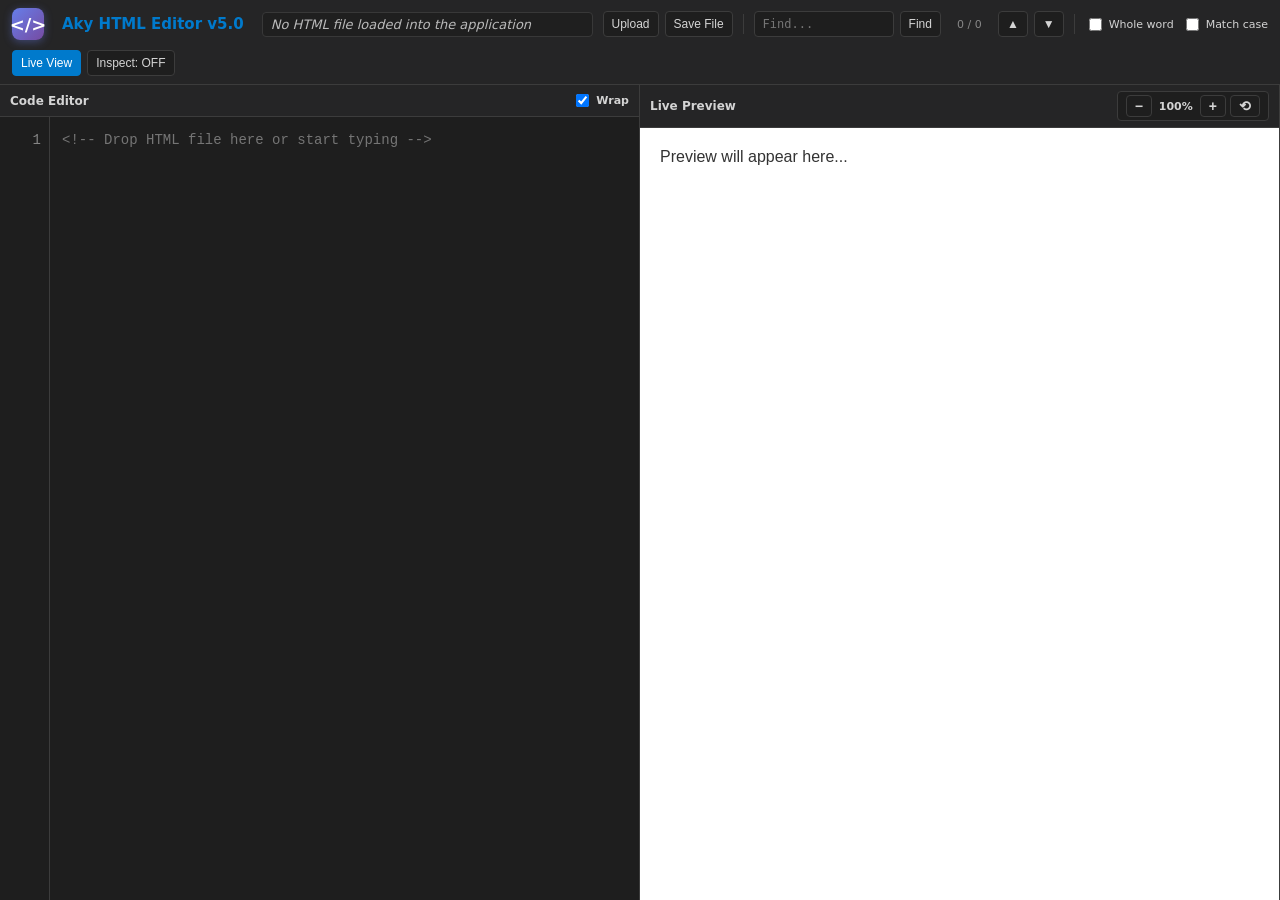
<file: Aky_HTML_Editor_v5.html>
<!DOCTYPE html>
<html lang="en">
<head>
  <meta charset="UTF-8">
  <meta name="viewport" content="width=device-width, initial-scale=1.0">
  <title>Aky HTML Editor v5.0</title>
  <link rel="icon" type="image/jpeg" href="https://i.ibb.co/C5HVJ2nV/Akhyar-Cuckold.jpg">
  <style>
    :root {
      --bg: #1e1e1e;
      --panel: #252526;
      --border: #3c3c3c;
      --text: #d4d4d4;
      --accent: #007acc;
      --accent-hover: #005a9e;
      --highlight: #264f78;
      --match-bg: #f1c40f;
      --match-color: #000;
      --line-num-bg: #1e1e1e;
      --line-num-text: #858585;
      --tag-highlight: rgba(0, 122, 204, 0.3);
    }
    * { box-sizing: border-box; }
    body {
      margin: 0; height: 100vh; display: flex; flex-direction: column;
      background: var(--bg); color: var(--text); font-family: system-ui, -apple-system, sans-serif;
      overflow: hidden;
    }
    header {
      background: var(--panel); padding: 8px 12px; border-bottom: 1px solid var(--border);
      display: flex; align-items: center; gap: 10px; flex-wrap: wrap;
    }
    .app-logo {
      width: 32px; height: 32px;
      background: linear-gradient(135deg, #667eea 0%, #764ba2 100%);
      border-radius: 8px;
      display: flex; align-items: center; justify-content: center;
      font-weight: bold; font-size: 18px; color: white;
      margin-right: 8px;
      box-shadow: 0 2px 8px rgba(102, 126, 234, 0.4);
    }
    .app-title { font-weight: 700; color: var(--accent); margin-right: 8px; font-size: 15px; white-space: nowrap; }
    .file-name {
      flex: 1; min-width: 180px; font-style: italic; opacity: 0.85; font-size: 13px;
      background: var(--bg); padding: 4px 8px; border-radius: 4px; border: 1px solid var(--border);
      white-space: nowrap; overflow: hidden; text-overflow: ellipsis;
    }
    .toolbar { display: flex; align-items: center; gap: 6px; }
    .divider { width: 1px; height: 20px; background: var(--border); margin: 0 4px; }
    button, input {
      background: var(--bg); color: var(--text); border: 1px solid var(--border);
      padding: 5px 8px; cursor: pointer; border-radius: 4px; font-size: 12px; outline: none;
      transition: all 0.2s;
    }
    button:hover { background: var(--border); }
    button:active, button.active { background: var(--accent); color: #fff; border-color: var(--accent); }
    input[type="text"] { width: 140px; font-family: monospace; }
    .find-options { display: flex; gap: 8px; align-items: center; font-size: 11px; }
    .find-options label { display: flex; align-items: center; gap: 4px; cursor: pointer; }
    .find-options input[type="checkbox"] { cursor: pointer; }
    .find-status { font-size: 11px; min-width: 45px; text-align: center; color: #888; }
    .main-container { flex: 1; display: flex; position: relative; overflow: hidden; }
    .pane {
      flex: 1; display: flex; flex-direction: column; min-width: 0;
      border-right: 1px solid var(--border);
    }
    .pane:last-child { border-right: none; }
    .pane-header {
      background: var(--panel); padding: 6px 10px; font-size: 12px; font-weight: 600;
      border-bottom: 1px solid var(--border); display: flex; justify-content: space-between; align-items: center;
    }
    .editor-wrapper {
      flex: 1; display: flex; position: relative; overflow: hidden;
      background: var(--bg);
    }
    .line-numbers {
      width: 50px; background: var(--line-num-bg); color: var(--line-num-text);
      padding: 12px 8px; font-family: 'Consolas', 'Courier New', monospace;
      font-size: 14px; line-height: 1.6; text-align: right;
      border-right: 1px solid var(--border); user-select: none; overflow: hidden;
    }
    .editor-container {
      flex: 1; position: relative; overflow: auto;
    }
    #codeEditor {
      position: absolute; top: 0; left: 0; width: 100%; height: 100%;
      background: transparent; color: transparent; caret-color: var(--text);
      border: none; padding: 12px; font-family: 'Consolas', 'Courier New', monospace;
      font-size: 14px; line-height: 1.6; resize: none; outline: none;
      tab-size: 2; white-space: pre; overflow: auto; z-index: 2;
    }
    #codeEditor.wrap-enabled {
      white-space: pre-wrap;
      word-wrap: break-word;
      word-break: break-all;
    }
    #highlightLayer {
      position: absolute; top: 0; left: 0; width: 100%; height: 100%;
      padding: 12px; font-family: 'Consolas', 'Courier New', monospace;
      font-size: 14px; line-height: 1.6; pointer-events: none;
      white-space: pre; overflow: auto; z-index: 1;
    }
    #highlightLayer.wrap-enabled {
      white-space: pre-wrap;
      word-wrap: break-word;
      word-break: break-all;
    }
    .tag-match { background: var(--tag-highlight); border: 1px solid var(--accent); }
    .search-match { background: var(--match-bg); color: var(--match-color); }
    #codeEditor::selection { background: var(--highlight); color: #fff; }
    #livePreview { flex: 1; border: none; background: #ffffff; transform-origin: top left; transition: transform 0.2s; }
    .preview-controls {
      display: flex; gap: 6px; align-items: center;
    }
    .zoom-controls {
      display: flex; align-items: center; gap: 4px;
      background: var(--bg);
      padding: 3px 8px;
      border-radius: 4px;
      border: 1px solid var(--border);
    }
    .zoom-controls button {
      padding: 2px 8px;
      font-size: 14px;
      font-weight: bold;
    }
    .zoom-level {
      font-size: 11px;
      min-width: 40px;
      text-align: center;
    }
    .drop-overlay {
      position: absolute; inset: 0; background: rgba(0,0,0,0.75); display: flex; flex-direction: column;
      align-items: center; justify-content: center; font-size: 18px; color: #fff; pointer-events: none;
      opacity: 0; transition: opacity 0.2s; z-index: 10; backdrop-filter: blur(2px);
    }
    .drop-overlay.visible { opacity: 1; }
    .drop-overlay span { font-size: 13px; opacity: 0.8; margin-top: 6px; }
    input[type="file"] { display: none; }
    .inspect-cursor { cursor: crosshair !important; }
    
    /* Syntax Highlighting Colors */
    .hl-tag { color: #569cd6; }
    .hl-attr { color: #9cdcfe; }
    .hl-string { color: #ce9178; }
    .hl-comment { color: #6a9955; }
    .hl-doctype { color: #569cd6; }
    .hl-text { color: #d4d4d4; }
  </style>
</head>
<body>
  <header>
    <div class="app-logo">&lt;/&gt;</div>
    <span class="app-title">Aky HTML Editor v5.0</span>
    <div class="file-name" id="fileNameDisplay">No HTML file loaded into the application</div>
    <div class="toolbar">
      <button id="btnUpload">Upload</button>
      <button id="btnSave">Save File</button>
      <div class="divider"></div>
      <input type="text" id="findInput" placeholder="Find...">
      <button id="btnFind">Find</button>
      <span class="find-status" id="findStatus">0 / 0</span>
      <button id="btnPrev" title="Previous (▲)">▲</button>
      <button id="btnNext" title="Next (▼)">▼</button>
      <div class="divider"></div>
      <div class="find-options">
        <label><input type="checkbox" id="chkWholeWord"> Whole word</label>
        <label><input type="checkbox" id="chkCaseSensitive"> Match case</label>
      </div>
    </div>
    <div class="toolbar">
      <button id="btnLive" class="active">Live View</button>
      <button id="btnInspect">Inspect: OFF</button>
    </div>
    <input type="file" id="fileInput" accept=".html,.htm,.txt">
  </header>

  <div class="main-container" id="mainContainer">
    <div class="pane">
      <div class="pane-header">
        <span>Code Editor</span>
        <div class="find-options">
          <label><input type="checkbox" id="chkWrap" checked> Wrap</label>
        </div>
      </div>
      <div class="editor-wrapper">
        <div class="line-numbers" id="lineNumbers">1</div>
        <div class="editor-container">
          <textarea id="codeEditor" spellcheck="false" placeholder="<!-- Drop HTML file here or start typing -->"></textarea>
          <div id="highlightLayer"></div>
        </div>
      </div>
    </div>
    <div class="pane">
      <div class="pane-header">
        <span>Live Preview</span>
        <div class="zoom-controls">
          <button id="btnZoomOut" title="Zoom Out">−</button>
          <span class="zoom-level" id="zoomLevel">100%</span>
          <button id="btnZoomIn" title="Zoom In">+</button>
          <button id="btnZoomReset" title="Reset Zoom">⟲</button>
        </div>
      </div>
      <iframe id="livePreview" sandbox="allow-same-origin allow-scripts" srcdoc="<html><body style='margin:0;padding:20px;font-family:sans-serif;color:#333;'>Preview will appear here...</body></html>"></iframe>
    </div>
    <div class="drop-overlay" id="dropOverlay">
      📄 Drop HTML File Here
      <span>Release to override current code</span>
    </div>
  </div>

  <script>
    // State
    let currentFileName = '';
    let matches = [];
    let currentMatchIndex = -1;
    let inspectMode = false;
    let previewTimeout = null;
    let currentZoom = 100;
    let selfClosingTags = ['area', 'base', 'br', 'col', 'embed', 'hr', 'img', 'input', 'link', 'meta', 'param', 'source', 'track', 'wbr'];

    // Elements
    const els = {
      fileName: document.getElementById('fileNameDisplay'),
      fileInput: document.getElementById('fileInput'),
      btnUpload: document.getElementById('btnUpload'),
      btnSave: document.getElementById('btnSave'),
      findInput: document.getElementById('findInput'),
      btnFind: document.getElementById('btnFind'),
      findStatus: document.getElementById('findStatus'),
      btnNext: document.getElementById('btnNext'),
      btnPrev: document.getElementById('btnPrev'),
      chkWholeWord: document.getElementById('chkWholeWord'),
      chkCaseSensitive: document.getElementById('chkCaseSensitive'),
      chkWrap: document.getElementById('chkWrap'),
      btnLive: document.getElementById('btnLive'),
      btnInspect: document.getElementById('btnInspect'),
      btnZoomIn: document.getElementById('btnZoomIn'),
      btnZoomOut: document.getElementById('btnZoomOut'),
      btnZoomReset: document.getElementById('btnZoomReset'),
      zoomLevel: document.getElementById('zoomLevel'),
      codeEditor: document.getElementById('codeEditor'),
      highlightLayer: document.getElementById('highlightLayer'),
      lineNumbers: document.getElementById('lineNumbers'),
      livePreview: document.getElementById('livePreview'),
      mainContainer: document.getElementById('mainContainer'),
      dropOverlay: document.getElementById('dropOverlay')
    };

    // --- Core Functions ---

    function updateFileName(name) {
      currentFileName = name || '';
      els.fileName.textContent = currentFileName || 'No HTML file loaded into the application';
    }

    function loadFile(file) {
      const reader = new FileReader();
      reader.onload = (e) => {
        els.codeEditor.value = e.target.result;
        updateFileName(file.name);
        updateLineNumbers();
        updateHighlighting();
        updatePreview();
      };
      reader.readAsText(file);
    }

    function updatePreview() {
      els.livePreview.srcdoc = els.codeEditor.value || '<html><body style="padding:20px;font-family:sans-serif;color:#888;">Empty document</body></html>';
      if (inspectMode) attachInspectListeners();
    }

    // --- Line Numbers ---
    function updateLineNumbers() {
      const lines = els.codeEditor.value.split('\n').length;
      els.lineNumbers.innerHTML = Array(lines).fill(0).map((_, i) => i + 1).join('<br>');
    }

    // --- Syntax Highlighting ---
    function highlightSyntax(text) {
      let html = text;
      
      // Escape HTML
      html = html.replace(/&/g, '&amp;').replace(/</g, '&lt;').replace(/>/g, '&gt;');
      
      // Highlight comments
      html = html.replace(/(&lt;!--[\s\S]*?--&gt;)/g, '<span class="hl-comment">$1</span>');
      
      // Highlight doctype
      html = html.replace(/(&lt;!DOCTYPE[\s\S]*?&gt;)/gi, '<span class="hl-doctype">$1</span>');
      
      // Highlight tags with attributes
      html = html.replace(/(&lt;\/?)(\w+)([\s\S]*?)(\/?&gt;)/g, (match, p1, p2, p3, p4) => {
        let attrs = p3.replace(/(\w+)=(".*?"|'.*?')/g, '<span class="hl-attr">$1</span>=<span class="hl-string">$2</span>');
        return `<span class="hl-tag">${p1}${p2}</span>${attrs}<span class="hl-tag">${p4}</span>`;
      });
      
      return html;
    }

    function updateHighlighting() {
      els.highlightLayer.innerHTML = highlightSyntax(els.codeEditor.value);
      els.highlightLayer.scrollTop = els.codeEditor.scrollTop;
      els.highlightLayer.scrollLeft = els.codeEditor.scrollLeft;
    }

    // --- Tag Matching ---
    function findMatchingTag(position) {
      const text = els.codeEditor.value;
      
      // Find the tag at or before the cursor position
      let tagStart = -1;
      let tagEnd = -1;
      
      // Search backwards to find the start of a tag
      for (let i = position; i >= 0; i--) {
        if (text[i] === '<') {
          tagStart = i;
          break;
        } else if (text[i] === '>' && i < position) {
          // We've gone past a complete tag, stop searching
          break;
        }
      }
      
      if (tagStart === -1) return null;
      
      // Find the end of this tag
      tagEnd = text.indexOf('>', tagStart);
      if (tagEnd === -1) return null;
      
      const fullTag = text.substring(tagStart, tagEnd + 1);
      
      // Extract tag name
      const tagMatch = fullTag.match(/<\/?(\w+)/i);
      if (!tagMatch) return null;
      
      const tagName = tagMatch[1].toLowerCase();
      
      // Check if it's a self-closing tag
      if (selfClosingTags.includes(tagName) || fullTag.endsWith('/>')) {
        return null; // No matching tag for self-closing tags
      }
      
      const isClosing = fullTag.startsWith('</');
      
      // Find the matching tag
      let depth = 0;
      let matchStart = -1;
      let matchEnd = -1;
      
      if (isClosing) {
        // Search backwards for opening tag
        const regex = new RegExp(`</?${tagName}(?:\\s[^>]*)?\\s*/?>`, 'gi');
        const before = text.substring(0, tagStart);
        let match;
        let lastMatch = null;
        
        while ((match = regex.exec(before)) !== null) {
          if (match[0].startsWith('</')) {
            depth++;
          } else {
            if (depth === 0) {
              lastMatch = match;
              break;
            }
            depth--;
          }
        }
        
        if (lastMatch) {
          matchStart = lastMatch.index;
          matchEnd = matchStart + lastMatch[0].indexOf('>') + 1;
        }
      } else {
        // Search forwards for closing tag
        const regex = new RegExp(`</?${tagName}(?:\\s[^>]*)?\\s*/?>`, 'gi');
        const after = text.substring(tagEnd + 1);
        let match;
        
        while ((match = regex.exec(after)) !== null) {
          if (!match[0].startsWith('</') && !match[0].endsWith('/>')) {
            // Opening tag
            depth++;
          } else if (match[0].startsWith('</')) {
            // Closing tag
            if (depth === 0) {
              matchStart = tagEnd + 1 + match.index;
              matchEnd = matchStart + match[0].indexOf('>') + 1;
              break;
            }
            depth--;
          }
        }
      }
      
      if (matchStart === -1) return null;
      
      return {
        start: isClosing ? matchStart : tagStart,
        end: isClosing ? matchEnd : tagEnd + 1,
        matchStart: isClosing ? matchStart : tagStart,
        matchEnd: isClosing ? matchEnd : tagEnd + 1
      };
    }

    function highlightTagMatches(match) {
      // Clear previous highlights
      const existingHighlights = document.querySelectorAll('.tag-match');
      existingHighlights.forEach(el => {
        el.classList.remove('tag-match');
      });
      
      if (!match) return;
      
      // Store match positions
      els.codeEditor.dataset.matchStart = match.start;
      els.codeEditor.dataset.matchEnd = match.end;
      
      // Update highlighting with tag matches
      updateHighlightingWithMatches(match);
    }

    function updateHighlightingWithMatches(tagMatch) {
      const text = els.codeEditor.value;
      let html = highlightSyntax(text);
      
      if (tagMatch) {
        // We need to highlight the tags in the original text
        // This is complex because we need to work with the highlighted HTML
        // For now, we'll use a simpler approach with CSS
      }
      
      els.highlightLayer.innerHTML = html;
      els.highlightLayer.scrollTop = els.codeEditor.scrollTop;
      els.highlightLayer.scrollLeft = els.codeEditor.scrollLeft;
    }

    // --- Find Feature ---
    function resetFind() {
      matches = [];
      currentMatchIndex = -1;
      els.findStatus.textContent = '0 / 0';
      updateHighlighting();
    }

    function performFind() {
      const query = els.findInput.value;
      const text = els.codeEditor.value;
      if (!query) { resetFind(); return; }

      const wholeWord = els.chkWholeWord.checked;
      const caseSensitive = els.chkCaseSensitive.checked;
      const flags = caseSensitive ? 'g' : 'gi';
      
      let escaped = query.replace(/[.*+?^${}()|[\]\\]/g, '\\$&');
      if (wholeWord) {
        escaped = '\\b' + escaped + '\\b';
      }
      
      const regex = new RegExp(escaped, flags);
      matches = [...text.matchAll(regex)].map(m => ({ start: m.index, length: m[0].length }));
      currentMatchIndex = matches.length > 0 ? 0 : -1;
      els.findStatus.textContent = `${matches.length > 0 ? currentMatchIndex + 1 : 0} / ${matches.length}`;
      
      if (currentMatchIndex >= 0) highlightCurrentMatch();
    }

    function navigateFind(direction) {
      if (matches.length === 0) return;
      
      // direction: 1 = next (down), -1 = previous (up)
      currentMatchIndex += direction;
      
      if (currentMatchIndex >= matches.length) currentMatchIndex = 0;
      if (currentMatchIndex < 0) currentMatchIndex = matches.length - 1;
      
      els.findStatus.textContent = `${currentMatchIndex + 1} / ${matches.length}`;
      highlightCurrentMatch();
    }

    function highlightCurrentMatch() {
      const match = matches[currentMatchIndex];
      els.codeEditor.focus();
      els.codeEditor.selectionStart = match.start;
      els.codeEditor.selectionEnd = match.start + match.length;
      
      // Scroll to selection
      const lineHeight = 22.4; // 14px * 1.6
      const lineIndex = els.codeEditor.value.substring(0, match.start).split('\n').length - 1;
      els.codeEditor.scrollTop = Math.max(0, (lineIndex - 3) * lineHeight);
      
      updateHighlighting();
    }

    // --- Save Feature ---
    function saveFile() {
      const now = new Date();
      const yyyy = now.getFullYear();
      const mm = String(now.getMonth() + 1).padStart(2, '0');
      const dd = String(now.getDate()).padStart(2, '0');
      
      let h = now.getHours();
      const ampm = h >= 12 ? 'PM' : 'AM';
      h = h % 12 || 12;
      const hh = String(h).padStart(2, '0');
      const min = String(now.getMinutes()).padStart(2, '0');
      
      const timestamp = `${yyyy}-${mm}-${dd}_${hh}-${min}_${ampm}`;
      const baseName = currentFileName.replace(/\.[^/.]+$/, '') || 'HTML File';
      const finalName = `${baseName}_${timestamp}.html`;
      
      const blob = new Blob([els.codeEditor.value], { type: 'text/html' });
      const url = URL.createObjectURL(blob);
      const a = document.createElement('a');
      a.href = url;
      a.download = finalName;
      document.body.appendChild(a);
      a.click();
      document.body.removeChild(a);
      URL.revokeObjectURL(url);
    }

    // --- Inspect Feature ---
    function toggleInspect() {
      inspectMode = !inspectMode;
      els.btnInspect.textContent = inspectMode ? 'Inspect: ON' : 'Inspect: OFF';
      els.btnInspect.classList.toggle('active', inspectMode);
      els.livePreview.classList.toggle('inspect-cursor', inspectMode);
      
      if (inspectMode) attachInspectListeners();
      else removeInspectListeners();
    }

    function attachInspectListeners() {
      const doc = els.livePreview.contentDocument;
      if (!doc) return;
      
      doc.body.style.cursor = 'crosshair';
      doc.addEventListener('click', handleInspectClick, true);
    }

    function removeInspectListeners() {
      try {
        const doc = els.livePreview.contentDocument;
        doc.body.style.cursor = '';
        doc.removeEventListener('click', handleInspectClick, true);
      } catch(e) {}
    }

    function handleInspectClick(e) {
      e.preventDefault();
      e.stopPropagation();
      
      let el = e.target;
      let searchStr = el.outerHTML;
      let idx = els.codeEditor.value.indexOf(searchStr);
      
      if (idx === -1) {
        const normSearch = searchStr.replace(/\s+/g, ' ').trim();
        const normEditor = els.codeEditor.value.replace(/\s+/g, ' ');
        const normIdx = normEditor.indexOf(normSearch);
        if (normIdx !== -1) {
          idx = els.codeEditor.value.substring(0, normIdx).replace(/\s+/g, ' ').length;
        }
      }
      
      if (idx === -1 && el.id) {
        const attrSearch = `id="${el.id}"`;
        idx = els.codeEditor.value.indexOf(attrSearch);
      }

      if (idx !== -1) {
        els.codeEditor.focus();
        const matchLen = searchStr.length > 0 ? searchStr.length : 50;
        els.codeEditor.selectionStart = idx;
        els.codeEditor.selectionEnd = idx + matchLen;
        
        const lines = els.codeEditor.value.substring(0, idx).split('\n').length;
        els.codeEditor.scrollTop = (lines - 5) * 22.4;
      }
    }

    // --- Zoom Feature ---
    function updateZoom() {
      els.livePreview.style.transform = `scale(${currentZoom / 100})`;
      els.zoomLevel.textContent = `${currentZoom}%`;
    }

    function zoomIn() {
      if (currentZoom < 200) {
        currentZoom += 10;
        updateZoom();
      }
    }

    function zoomOut() {
      if (currentZoom > 50) {
        currentZoom -= 10;
        updateZoom();
      }
    }

    function resetZoom() {
      currentZoom = 100;
      updateZoom();
    }

    // --- Wrap Feature ---
    function toggleWrap() {
      const isWrapped = els.chkWrap.checked;
      if (isWrapped) {
        els.codeEditor.classList.add('wrap-enabled');
        els.highlightLayer.classList.add('wrap-enabled');
      } else {
        els.codeEditor.classList.remove('wrap-enabled');
        els.highlightLayer.classList.remove('wrap-enabled');
      }
      updateLineNumbers();
      updateHighlighting();
    }

    // --- Event Listeners ---
    els.btnUpload.addEventListener('click', () => els.fileInput.click());
    els.fileInput.addEventListener('change', (e) => {
      if (e.target.files[0]) loadFile(e.target.files[0]);
    });

    els.btnSave.addEventListener('click', saveFile);

    els.findInput.addEventListener('keydown', (e) => {
      if (e.key === 'Enter') performFind();
    });
    els.btnFind.addEventListener('click', performFind);
    els.btnPrev.addEventListener('click', () => navigateFind(-1)); // ▲ Previous (up)
    els.btnNext.addEventListener('click', () => navigateFind(1));  // ▼ Next (down)
    els.chkWholeWord.addEventListener('change', performFind);
    els.chkCaseSensitive.addEventListener('change', performFind);

    els.btnLive.addEventListener('click', () => els.btnLive.classList.toggle('active'));
    els.btnInspect.addEventListener('click', toggleInspect);

    // Zoom controls
    els.btnZoomIn.addEventListener('click', zoomIn);
    els.btnZoomOut.addEventListener('click', zoomOut);
    els.btnZoomReset.addEventListener('click', resetZoom);

    // Wrap control
    els.chkWrap.addEventListener('change', toggleWrap);

    // Editor events
    els.codeEditor.addEventListener('input', () => {
      updateLineNumbers();
      updateHighlighting();
      resetFind();
      clearTimeout(previewTimeout);
      previewTimeout = setTimeout(updatePreview, 300);
    });

    els.codeEditor.addEventListener('scroll', () => {
      els.lineNumbers.scrollTop = els.codeEditor.scrollTop;
      els.highlightLayer.scrollTop = els.codeEditor.scrollTop;
      els.highlightLayer.scrollLeft = els.codeEditor.scrollLeft;
    });

    els.codeEditor.addEventListener('click', () => {
      const match = findMatchingTag(els.codeEditor.selectionStart);
      highlightTagMatches(match);
    });

    els.codeEditor.addEventListener('keyup', (e) => {
      // Only check for tag matching on arrow keys and mouse navigation
      if (['ArrowLeft', 'ArrowRight', 'ArrowUp', 'ArrowDown', 'Home', 'End'].includes(e.key)) {
        const match = findMatchingTag(els.codeEditor.selectionStart);
        highlightTagMatches(match);
      }
    });

    // Drag & Drop
    let dragCounter = 0;
    els.mainContainer.addEventListener('dragenter', (e) => {
      e.preventDefault(); dragCounter++;
      els.dropOverlay.classList.add('visible');
    });
    els.mainContainer.addEventListener('dragleave', (e) => {
      e.preventDefault(); dragCounter--;
      if (dragCounter === 0) els.dropOverlay.classList.remove('visible');
    });
    els.mainContainer.addEventListener('dragover', (e) => e.preventDefault());
    els.mainContainer.addEventListener('drop', (e) => {
      e.preventDefault(); dragCounter = 0;
      els.dropOverlay.classList.remove('visible');
      if (e.dataTransfer.files.length) {
        loadFile(e.dataTransfer.files[0]);
      }
    });

    // Init
    updateFileName('');
    updateLineNumbers();
    toggleWrap(); // Initialize wrap state
  </script>
</body>
</html>
</file>
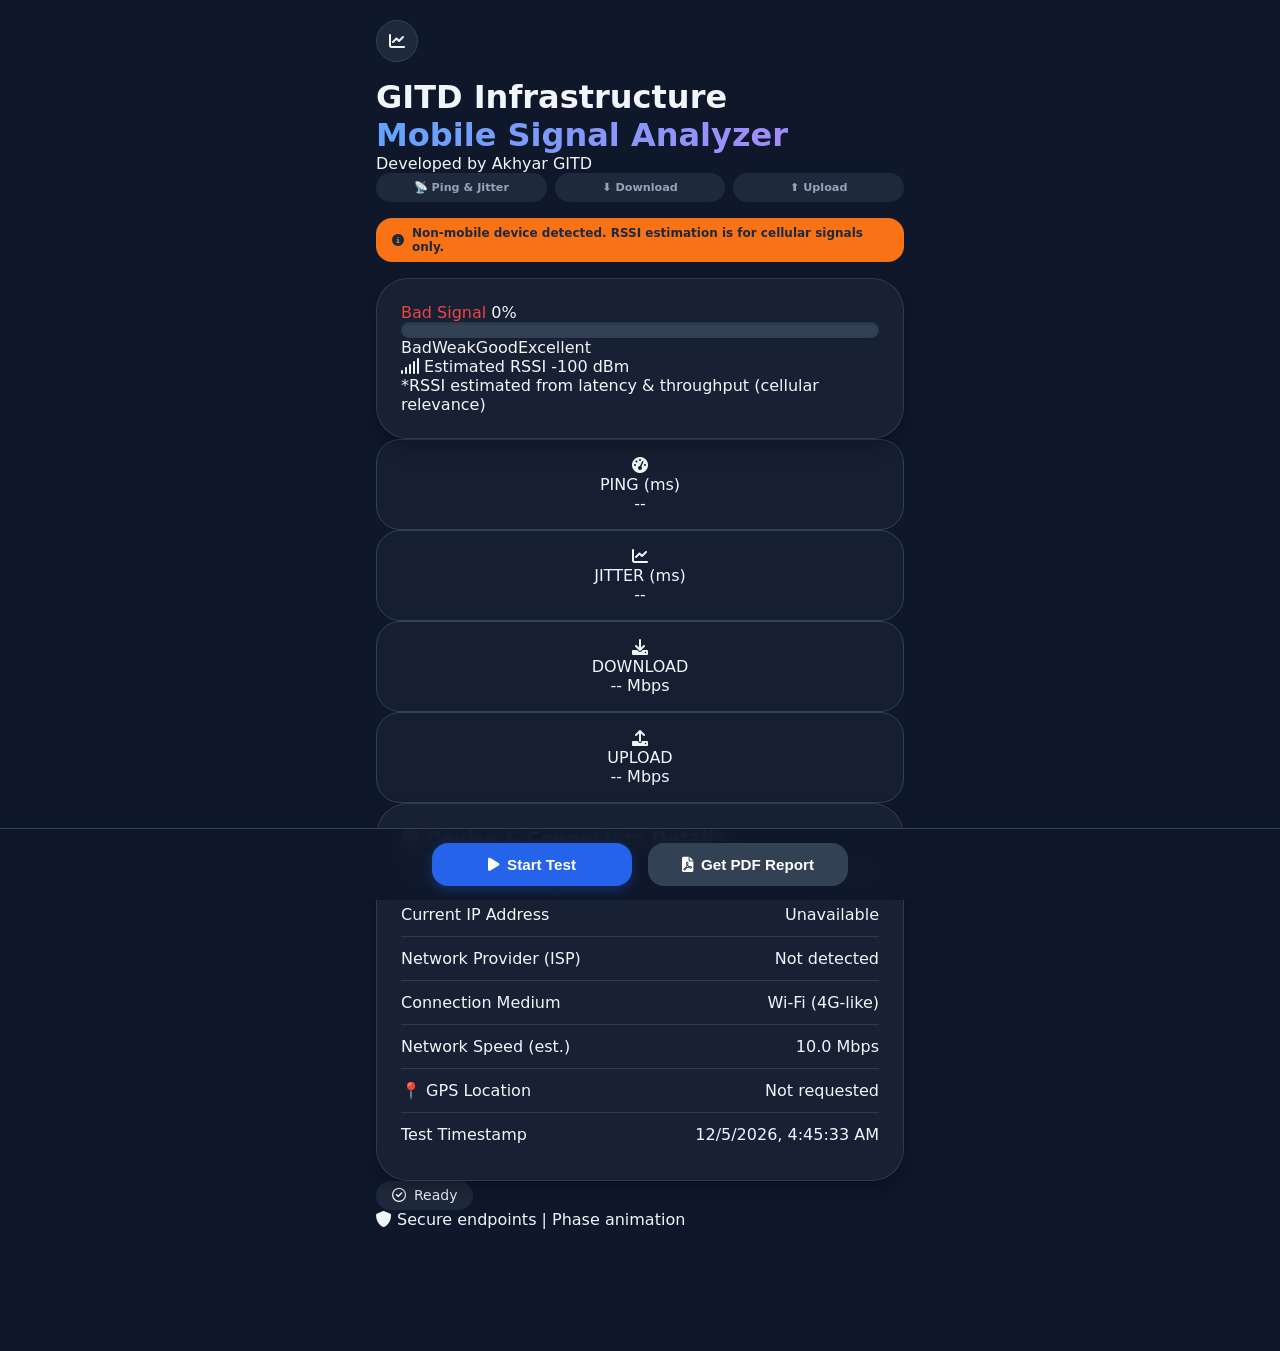
<file: MobileNetworkAnalyzer.html>
<!DOCTYPE html>
<html lang="en">
<head>
  <meta charset="UTF-8">
  <meta name="viewport" content="width=device-width, initial-scale=1.0, viewport-fit=cover, user-scalable=yes">
  <title>GITD Mobile Signal Analyzer </title>
  <link rel="stylesheet" href="https://cdnjs.cloudflare.com/ajax/libs/font-awesome/6.0.0-beta3/css/all.min.css">
  <style>
    * { margin: 0; padding: 0; box-sizing: border-box; }
    body {
      background: #0f172a;
      font-family: system-ui, -apple-system, 'Segoe UI', Roboto, 'Helvetica Neue', sans-serif;
      color: #f1f5f9;
      padding-bottom: 90px;
    }
    .app-container { max-width: 560px; margin: 0 auto; padding: 1.25rem 1rem 2rem; }
    .card {
      background: rgba(30, 41, 59, 0.6);
      backdrop-filter: blur(2px);
      border: 1px solid rgba(71, 85, 105, 0.5);
      border-radius: 2rem;
      padding: 1.5rem;
      box-shadow: 0 8px 20px rgba(0,0,0,0.3);
    }
    .badge-icon {
      background: #1e293b;
      border-radius: 1.5rem;
      padding: 0.75rem;
      display: inline-flex;
      align-items: center;
      justify-content: center;
      margin-bottom: 1rem;
      border: 1px solid #334155;
    }
    .gauge-track {
      background-color: #334155;
      border-radius: 9999px;
      height: 1rem;
      overflow: hidden;
      width: 100%;
      box-shadow: inset 0 1px 3px rgba(0,0,0,0.3);
    }
    .gauge-fill {
      height: 100%;
      width: 0%;
      transition: width 0.9s cubic-bezier(0.23, 1, 0.32, 1);
      border-radius: 9999px;
    }
    .metric-card {
      background: rgba(30, 41, 59, 0.5);
      border-radius: 1.5rem;
      padding: 1rem;
      text-align: center;
      border: 1px solid #334155;
      transition: all 0.2s;
    }
    .metric-card.active-phase {
      border: 2px solid #3b82f6;
      background: rgba(59,130,246,0.2);
      box-shadow: 0 0 8px rgba(59,130,246,0.4);
    }
    .info-row {
      display: flex;
      justify-content: space-between;
      align-items: center;
      border-bottom: 1px solid rgba(71, 85, 105, 0.5);
      padding: 0.75rem 0;
    }
    .info-row:last-child { border-bottom: none; }
    .btn-primary {
      background: #2563eb;
      box-shadow: 0 4px 12px rgba(37,99,235,0.3);
    }
    .btn-primary:hover:not(:disabled) { background: #3b82f6; }
    .btn-secondary {
      background: #334155;
    }
    .btn-secondary:hover:not(:disabled) { background: #475569; }
    .status-badge {
      display: inline-flex;
      align-items: center;
      gap: 0.5rem;
      font-size: 0.875rem;
      font-weight: 500;
      padding: 0.4rem 1rem;
      border-radius: 999px;
      background: #1e293b;
    }
    .footer-buttons {
      position: fixed;
      bottom: 0;
      left: 0;
      right: 0;
      background: rgba(15, 23, 42, 0.92);
      backdrop-filter: blur(12px);
      border-top: 1px solid #334155;
      padding: 0.9rem 1rem;
      display: flex;
      gap: 1rem;
      justify-content: center;
      z-index: 100;
    }
    .footer-buttons button {
      flex: 1;
      max-width: 200px;
      padding: 0.8rem 0;
      border-radius: 1rem;
      font-weight: 700;
      display: flex;
      align-items: center;
      justify-content: center;
      gap: 0.5rem;
      font-size: 0.95rem;
      border: none;
      color: white;
      transition: transform 0.1s ease;
    }
    .footer-buttons button:active { transform: scale(0.97); }
    .spinner { animation: spin 1s linear infinite; }
    @keyframes spin { 0% { transform: rotate(0deg); } 100% { transform: rotate(360deg); } }
    .text-gradient { background: linear-gradient(135deg, #60a5fa, #a78bfa); background-clip: text; -webkit-background-clip: text; color: transparent; }
    .phase-progress {
      display: flex;
      justify-content: space-between;
      margin: 0 0 1rem 0;
      gap: 0.5rem;
    }
    .phase-step {
      flex: 1;
      text-align: center;
      padding: 0.5rem 0;
      background: #1e293b;
      border-radius: 2rem;
      font-size: 0.7rem;
      font-weight: bold;
      color: #94a3b8;
      transition: all 0.3s;
    }
    .phase-step.active { background: #3b82f6; color: white; box-shadow: 0 0 6px #3b82f6; }
    .phase-step.done { background: #22c55e; color: white; }
    .warning-banner {
      background: #f97316;
      color: #1e293b;
      border-radius: 1rem;
      padding: 0.5rem 1rem;
      font-size: 0.75rem;
      font-weight: bold;
      margin-bottom: 1rem;
      display: flex;
      align-items: center;
      gap: 0.5rem;
    }
  </style>
</head>
<body>

<div class="app-container" id="reportContainer">
  <div class="text-center mb-6">
    <div class="flex justify-center mb-3">
      <div class="badge-icon"><i class="fas fa-chart-line text-3xl text-blue-400"></i></div>
    </div>
    <h1 class="text-3xl font-bold tracking-tight">GITD Infrastructure<br><span class="text-gradient">Mobile Signal Analyzer</span></h1>
    <p class="text-[11px] tracking-[0.2em] text-slate-500 font-semibold mt-2 uppercase">Developed by Akhyar GITD</p>
  </div>

  <!-- Phase indicator -->
  <div class="phase-progress" id="phaseSteps">
    <div class="phase-step" id="phasePing">📡 Ping & Jitter</div>
    <div class="phase-step" id="phaseDownload">⬇️ Download</div>
    <div class="phase-step" id="phaseUpload">⬆️ Upload</div>
  </div>

  <!-- Mobile warning (if non‑mobile) -->
  <div id="mobileWarning" style="display: none;" class="warning-banner">
    <i class="fas fa-info-circle"></i> Non‑mobile device detected. RSSI estimation is for cellular signals only.
  </div>

  <!-- Gauge + RSSI -->
  <div class="card mb-5">
    <div class="flex flex-col items-center">
      <div class="w-full">
        <div class="flex justify-between items-end mb-2">
          <span class="text-xl font-semibold" id="signalStatusLabel">— Signal</span>
          <span class="text-3xl font-bold" id="scorePercent">0<span class="text-lg text-slate-400">%</span></span>
        </div>
        <div class="gauge-track mb-2"><div class="gauge-fill" id="gaugeFill" style="width:0%; background-color:#ef4444;"></div></div>
        <div class="flex justify-between text-[10px] uppercase font-bold tracking-wider mt-1 text-slate-500"><span>Bad</span><span>Weak</span><span>Good</span><span>Excellent</span></div>
        <div class="mt-5 flex justify-between items-center bg-slate-800/40 rounded-xl px-3 py-2 text-sm">
          <span class="flex items-center gap-2"><i class="fa-solid fa-signal"></i> Estimated RSSI</span>
          <span class="font-mono font-bold" id="rssiValue">-- dBm</span>
        </div>
        <p class="text-xs text-slate-500 text-center mt-3">*RSSI estimated from latency & throughput (cellular relevance)</p>
      </div>
    </div>
  </div>

  <!-- Metrics Grid -->
  <div class="grid grid-cols-2 gap-3 mb-4">
    <div class="metric-card" id="pingCard"><i class="fas fa-tachometer-alt text-purple-400 text-xl mb-2 block"></i><div class="text-xs text-slate-400">PING (ms)</div><div class="text-xl font-bold" id="pingDisplay">--</div></div>
    <div class="metric-card" id="jitterCard"><i class="fas fa-chart-line text-yellow-400 text-xl mb-2 block"></i><div class="text-xs text-slate-400">JITTER (ms)</div><div class="text-xl font-bold" id="jitterDisplay">--</div></div>
    <div class="metric-card" id="downloadCard"><i class="fas fa-download text-blue-400 text-xl mb-2 block"></i><div class="text-xs text-slate-400">DOWNLOAD</div><div class="text-xl font-bold" id="downloadDisplay">-- <span class="text-xs">Mbps</span></div></div>
    <div class="metric-card" id="uploadCard"><i class="fas fa-upload text-teal-400 text-xl mb-2 block"></i><div class="text-xs text-slate-400">UPLOAD</div><div class="text-xl font-bold" id="uploadDisplay">-- <span class="text-xs">Mbps</span></div></div>
  </div>

  <!-- Device Info + Location (no separate button) -->
  <div class="card mb-5">
    <h3 class="text-md font-semibold mb-4 flex items-center gap-2"><i class="fas fa-microchip"></i> Device & Connection Details</h3>
    <div class="space-y-1">
      <div class="info-row"><span class="text-slate-400">Operating System</span><span class="font-medium" id="osInfo">Detecting...</span></div>
      <div class="info-row"><span class="text-slate-400">Current IP Address</span><span class="font-mono text-sm" id="ipInfo">--</span></div>
      <div class="info-row"><span class="text-slate-400">Network Provider (ISP)</span><span class="font-medium truncate max-w-[180px] text-right" id="ispInfo">--</span></div>
      <div class="info-row">
        <span class="text-slate-400">Connection Medium</span>
        <span class="font-medium" id="connMedium">--</span>
      </div>
      <div class="info-row">
        <span class="text-slate-400">Network Speed (est.)</span>
        <span class="font-mono text-sm" id="connSpeed">--</span>
      </div>
      <div class="info-row">
        <span class="text-slate-400">📍 GPS Location</span>
        <span class="font-mono text-xs" id="gpsLocation">Not requested</span>
      </div>
      <div class="info-row"><span class="text-slate-400">Test Timestamp</span><span class="font-mono text-xs" id="timestampInfo">--</span></div>
    </div>
  </div>

  <div class="flex justify-center mb-2">
    <div class="status-badge" id="statusMessage"><i class="fa-regular fa-circle-check"></i> <span>Ready</span></div>
  </div>
  <div class="text-center text-[11px] text-slate-600 mt-2"><i class="fa-solid fa-shield-alt"></i> Secure endpoints | Phase animation</div>
</div>

<div class="footer-buttons">
  <button id="startTestBtn" class="btn-primary"><i class="fas fa-play"></i> Start Test</button>
  <button id="exportPdfBtn" class="btn-secondary"><i class="fas fa-file-pdf"></i> Get PDF Report</button>
</div>

<script>
  // DOM references
  const dom = {
    gaugeFill: document.getElementById('gaugeFill'),
    signalStatusLabel: document.getElementById('signalStatusLabel'),
    scorePercent: document.getElementById('scorePercent'),
    rssiValue: document.getElementById('rssiValue'),
    pingDisplay: document.getElementById('pingDisplay'),
    jitterDisplay: document.getElementById('jitterDisplay'),
    downloadDisplay: document.getElementById('downloadDisplay'),
    uploadDisplay: document.getElementById('uploadDisplay'),
    osInfo: document.getElementById('osInfo'),
    ipInfo: document.getElementById('ipInfo'),
    ispInfo: document.getElementById('ispInfo'),
    connMedium: document.getElementById('connMedium'),
    connSpeed: document.getElementById('connSpeed'),
    timestampInfo: document.getElementById('timestampInfo'),
    gpsLocation: document.getElementById('gpsLocation'),
    statusMsgDiv: document.getElementById('statusMessage'),
    startBtn: document.getElementById('startTestBtn'),
    pdfBtn: document.getElementById('exportPdfBtn'),
    phasePing: document.getElementById('phasePing'),
    phaseDownload: document.getElementById('phaseDownload'),
    phaseUpload: document.getElementById('phaseUpload'),
    pingCard: document.getElementById('pingCard'),
    jitterCard: document.getElementById('jitterCard'),
    downloadCard: document.getElementById('downloadCard'),
    uploadCard: document.getElementById('uploadCard'),
    mobileWarning: document.getElementById('mobileWarning')
  };

  // State
  let currentResults = {
    ping: 0, jitter: 0, download: 0, upload: 0, score: 0, rssi: -100,
    ip: '--', isp: '--', os: '--', location: null
  };
  let isTesting = false;
  let locationText = "Not requested";

  // Mobile detection for RSSI warning
  function isMobile() {
    return /Android|webOS|iPhone|iPad|iPod|BlackBerry|IEMobile|Opera Mini/i.test(navigator.userAgent)
      || (navigator.maxTouchPoints && navigator.maxTouchPoints > 2);
  }
  if (!isMobile()) dom.mobileWarning.style.display = 'flex';

  // === Connection Medium detection (WiFi, Ethernet, Cellular, etc.) ===
  function detectConnectionMedium() {
    let medium = "Unknown";
    let rawSpeed = "?";
    if (navigator.connection) {
      const type = navigator.connection.type;
      if (type === 'wifi') medium = "Wi-Fi";
      else if (type === 'ethernet') medium = "Ethernet (Wired)";
      else if (type === 'cellular') medium = "Cellular";
      else if (type === 'bluetooth') medium = "Bluetooth";
      else if (type === 'none') medium = "Offline";
      else {
        const eff = navigator.connection.effectiveType;
        if (eff && !isMobile()) medium = `Wi-Fi (${eff.toUpperCase()}‑like)`;
        else if (eff && isMobile()) medium = `Mobile (${eff.toUpperCase()})`;
        else medium = "Unknown";
      }
      if (navigator.connection.downlink) rawSpeed = navigator.connection.downlink.toFixed(1) + " Mbps";
    } else {
      medium = "API not available";
      rawSpeed = "N/A";
    }
    dom.connMedium.innerText = medium;
    dom.connSpeed.innerText = rawSpeed;
  }

  // Request location (returns promise)
  function requestLocation() {
    return new Promise((resolve) => {
      if (!navigator.geolocation) {
        locationText = "Geolocation not supported";
        dom.gpsLocation.innerText = locationText;
        currentResults.location = null;
        resolve(false);
        return;
      }
      dom.gpsLocation.innerText = "Requesting...";
      navigator.geolocation.getCurrentPosition(
        (pos) => {
          const lat = pos.coords.latitude.toFixed(6);
          const lon = pos.coords.longitude.toFixed(6);
          locationText = `${lat}, ${lon}`;
          dom.gpsLocation.innerText = locationText;
          currentResults.location = { lat, lon };
          resolve(true);
        },
        (err) => {
          console.warn("Location error", err);
          locationText = "Denied or unavailable";
          dom.gpsLocation.innerText = locationText;
          currentResults.location = null;
          resolve(false);
        },
        { enableHighAccuracy: true, timeout: 10000 }
      );
    });
  }

  // Compute score
  function computeScore(pingMs, dlMbps) {
    let score = 0;
    if (pingMs <= 30) score += 40;
    else if (pingMs <= 70) score += 30;
    else if (pingMs <= 150) score += 20;
    else if (pingMs <= 300) score += 10;
    else score += 5;
    if (dlMbps >= 50) score += 60;
    else if (dlMbps >= 20) score += 45;
    else if (dlMbps >= 5) score += 30;
    else if (dlMbps >= 1) score += 15;
    else if (dlMbps > 0) score += 5;
    return Math.min(100, Math.max(0, score));
  }

  function updateUI() {
    const score = currentResults.score;
    let color = '#ef4444', statusText = 'Bad';
    if (score >= 76) { color = '#22c55e'; statusText = 'Excellent'; }
    else if (score >= 51) { color = '#eab308'; statusText = 'Good'; }
    else if (score >= 26) { color = '#f97316'; statusText = 'Weak'; }
    dom.gaugeFill.style.width = `${score}%`;
    dom.gaugeFill.style.backgroundColor = color;
    dom.signalStatusLabel.innerText = `${statusText} Signal`;
    dom.signalStatusLabel.style.color = color;
    dom.scorePercent.innerHTML = `${Math.round(score)}<span class="text-lg text-slate-400">%</span>`;
    dom.pingDisplay.innerText = currentResults.ping > 0 ? `${currentResults.ping} ms` : '--';
    dom.jitterDisplay.innerText = currentResults.jitter > 0 ? `${currentResults.jitter.toFixed(1)} ms` : '--';
    dom.downloadDisplay.innerHTML = currentResults.download > 0 ? `${currentResults.download.toFixed(1)}<span class="text-xs text-slate-500"> Mbps</span>` : '-- <span class="text-xs">Mbps</span>';
    dom.uploadDisplay.innerHTML = currentResults.upload > 0 ? `${currentResults.upload.toFixed(1)}<span class="text-xs text-slate-500"> Mbps</span>` : '-- <span class="text-xs">Mbps</span>';
    let rssiDbm = -100 + (score / 100) * 55;
    rssiDbm = Math.min(-45, Math.max(-110, rssiDbm));
    currentResults.rssi = Math.round(rssiDbm);
    dom.rssiValue.innerText = `${currentResults.rssi} dBm`;
    dom.osInfo.innerText = currentResults.os;
    dom.ipInfo.innerText = currentResults.ip;
    dom.ispInfo.innerText = currentResults.isp;
    detectConnectionMedium(); // refresh every time
  }

  function setStatus(type, text) {
    let icon = '<i class="fa-regular fa-circle-check"></i>';
    if (type === 'testing') icon = '<i class="fas fa-sync-alt fa-spin"></i>';
    else if (type === 'error') icon = '<i class="fa-solid fa-triangle-exclamation text-red-400"></i>';
    else if (type === 'complete') icon = '<i class="fa-regular fa-circle-check text-emerald-400"></i>';
    dom.statusMsgDiv.innerHTML = `${icon} <span>${text}</span>`;
  }

  // Network info (IP, ISP)
  async function fetchNetworkInfo() {
    try {
      const res = await fetch('https://ipapi.co/json/', { signal: AbortSignal.timeout?.(5000) });
      if (res.ok) {
        const data = await res.json();
        currentResults.ip = data.ip || 'Unknown';
        currentResults.isp = data.org || data.asn || data.network || 'Unknown Provider';
        return;
      }
    } catch(e) {}
    try {
      const res = await fetch('https://ipinfo.io/json?token=5f4a7e5c5d1e2c');
      if (res.ok) {
        const data = await res.json();
        currentResults.ip = data.ip || '--';
        currentResults.isp = data.org || 'Network Provider';
        return;
      }
    } catch(e) {}
    currentResults.ip = 'Unavailable';
    currentResults.isp = 'Not detected';
  }

  function detectOS() {
    const ua = navigator.userAgent;
    let os = 'Unknown OS';
    if (/iPad|iPhone|iPod/.test(ua) || (navigator.platform === 'MacIntel' && navigator.maxTouchPoints > 1)) os = 'iOS';
    else if (/Android/.test(ua)) os = 'Android';
    else if (/Mac/.test(navigator.platform)) os = 'macOS';
    else if (/Win/.test(navigator.platform)) os = 'Windows';
    else if (/Linux/.test(navigator.platform)) os = 'Linux';
    currentResults.os = os;
  }

  // Phase helpers
  function setPhase(phase) {
    ['phasePing', 'phaseDownload', 'phaseUpload'].forEach(p => dom[p].classList.remove('active', 'done'));
    if (phase === 'ping') dom.phasePing.classList.add('active');
    else if (phase === 'download') dom.phaseDownload.classList.add('active');
    else if (phase === 'upload') dom.phaseUpload.classList.add('active');
    dom.pingCard.classList.remove('active-phase');
    dom.jitterCard.classList.remove('active-phase');
    dom.downloadCard.classList.remove('active-phase');
    dom.uploadCard.classList.remove('active-phase');
    if (phase === 'ping') { dom.pingCard.classList.add('active-phase'); dom.jitterCard.classList.add('active-phase'); }
    else if (phase === 'download') dom.downloadCard.classList.add('active-phase');
    else if (phase === 'upload') dom.uploadCard.classList.add('active-phase');
  }
  function markPhaseDone(phase) {
    if (phase === 'ping') { dom.phasePing.classList.remove('active'); dom.phasePing.classList.add('done'); }
    if (phase === 'download') { dom.phaseDownload.classList.remove('active'); dom.phaseDownload.classList.add('done'); }
    if (phase === 'upload') { dom.phaseUpload.classList.remove('active'); dom.phaseUpload.classList.add('done'); }
  }
  function resetPhases() {
    ['phasePing', 'phaseDownload', 'phaseUpload'].forEach(p => dom[p].classList.remove('active', 'done'));
    dom.pingCard.classList.remove('active-phase');
    dom.jitterCard.classList.remove('active-phase');
    dom.downloadCard.classList.remove('active-phase');
    dom.uploadCard.classList.remove('active-phase');
  }

  // Speed test core (with automatic location request at start)
  async function runSpeedTest() {
    if (isTesting) return;
    isTesting = true;
    dom.startBtn.disabled = true;
    resetPhases();
    setStatus('testing', 'Requesting location permission...');
    
    // Request location (if not already obtained)
    await requestLocation();
    
    // Now proceed with the actual speed test
    setStatus('testing', 'Starting network analysis...');
    currentResults.ping = 0; currentResults.jitter = 0;
    currentResults.download = 0; currentResults.upload = 0;
    currentResults.score = 0;
    updateUI();

    try {
      // Phase 1: Ping & Jitter
      setPhase('ping');
      setStatus('testing', 'Measuring ping & jitter...');
      const pingSamples = [];
      for (let i = 0; i < 5; i++) {
        try {
          const start = performance.now();
          await fetch(`https://cloudflare.com/cdn-cgi/trace?nocache=${Date.now() + i}`, { mode: 'no-cors', cache: 'no-store' });
          const end = performance.now();
          pingSamples.push(end - start);
        } catch(e) { pingSamples.push(100); }
        await new Promise(r => setTimeout(r, 200));
      }
      const avgPing = pingSamples.reduce((a,b)=>a+b,0)/pingSamples.length;
      const variance = pingSamples.reduce((sum,val)=>sum+Math.pow(val-avgPing,2),0)/pingSamples.length;
      const jitter = Math.sqrt(variance);
      currentResults.ping = Math.round(avgPing);
      currentResults.jitter = parseFloat(jitter.toFixed(1));
      updateUI();
      markPhaseDone('ping');

      // Phase 2: Download
      setPhase('download');
      setStatus('testing', 'Download speed test (5MB)...');
      let dlMbps = 0;
      try {
        const dlStart = performance.now();
        const response = await fetch(`https://speed.cloudflare.com/__down?bytes=5000000&cacheBust=${Date.now()}`, { cache: 'no-store' });
        const blob = await response.blob();
        const dlEnd = performance.now();
        const durationSec = (dlEnd - dlStart) / 1000;
        const bitsLoaded = blob.size * 8;
        dlMbps = (bitsLoaded / durationSec) / (1024 * 1024);
        dlMbps = Math.min(1000, dlMbps);
      } catch(e) {
        const fbStart = performance.now();
        const resp = await fetch(`https://httpbin.org/bytes/2500000?rand=${Date.now()}`, { cache: 'no-store' });
        const fbBlob = await resp.blob();
        const fbEnd = performance.now();
        const dur = (fbEnd - fbStart)/1000;
        const bits = fbBlob.size * 8;
        dlMbps = (bits / dur) / (1024 * 1024);
      }
      currentResults.download = parseFloat(dlMbps.toFixed(1));
      updateUI();
      markPhaseDone('download');

      // Phase 3: Upload
      setPhase('upload');
      setStatus('testing', 'Upload speed test (1MB)...');
      let ulMbps = 0;
      const payloadSize = 1048576;
      const dummyData = new Uint8Array(payloadSize);
      for (let i=0; i<payloadSize; i+=4096) dummyData[i] = i%256;
      try {
        const ulStart = performance.now();
        const uploadResp = await fetch('https://httpbin.org/post', {
          method: 'POST', body: dummyData, headers: { 'Content-Type': 'application/octet-stream' }
        });
        if (uploadResp.ok) {
          const ulEnd = performance.now();
          const dur = (ulEnd - ulStart)/1000;
          const bits = payloadSize * 8;
          ulMbps = (bits / dur) / (1024 * 1024);
        } else throw new Error();
      } catch(e) {
        const fallbackPayload = new Uint8Array(512000);
        const fStart = performance.now();
        await fetch('https://httpbin.org/post', { method: 'POST', body: fallbackPayload });
        const fEnd = performance.now();
        const fDur = (fEnd - fStart)/1000;
        const fBits = 512000 * 8;
        ulMbps = (fBits / fDur) / (1024 * 1024);
      }
      currentResults.upload = parseFloat(ulMbps.toFixed(1));
      updateUI();
      markPhaseDone('upload');

      currentResults.score = computeScore(currentResults.ping, currentResults.download);
      updateUI();
      setStatus('complete', 'Analysis complete ✓');
      setPhase(null);
    } catch (err) {
      console.error(err);
      setStatus('error', 'Test failed. Please retry.');
      resetPhases();
    } finally {
      isTesting = false;
      dom.startBtn.disabled = false;
    }
  }

  // PDF export (includes location)
  async function exportPDF() {
    if (isTesting) { alert("Test in progress, please wait."); return; }
    const btn = dom.pdfBtn;
    const original = btn.innerHTML;
    btn.disabled = true;
    btn.innerHTML = '<i class="fas fa-spinner fa-spin"></i> Generating...';
    try {
      if (typeof window.html2canvas === 'undefined') await loadScript('https://cdnjs.cloudflare.com/ajax/libs/html2canvas/1.4.1/html2canvas.min.js');
      if (typeof window.jspdf === 'undefined') await loadScript('https://cdnjs.cloudflare.com/ajax/libs/jspdf/2.5.1/jspdf.umd.min.js');
      const element = document.getElementById('reportContainer');
      const canvas = await window.html2canvas(element, { scale: 2.5, backgroundColor: '#0f172a', logging: false, useCORS: true });
      const imgData = canvas.toDataURL('image/png');
      const { jsPDF } = window.jspdf;
      const pdf = new jsPDF('p', 'mm', 'a4');
      const pdfWidth = pdf.internal.pageSize.getWidth();
      const pdfHeight = (canvas.height * pdfWidth) / canvas.width;
      pdf.addImage(imgData, 'PNG', 0, 0, pdfWidth, pdfHeight);
      pdf.addPage();
      pdf.setFontSize(14);
      pdf.setTextColor(20,80,150);
      pdf.text("GITD Signal Analyzer – Full Report", 15, 20);
      pdf.setFontSize(10);
      pdf.setTextColor(0,0,0);
      pdf.text(`Generated: ${new Date().toLocaleString()}`, 15, 32);
      pdf.text("--- Speed Test Results ---", 15, 48);
      pdf.text(`• Ping: ${currentResults.ping} ms`, 20, 58);
      pdf.text(`• Jitter: ${currentResults.jitter.toFixed(1)} ms`, 20, 68);
      pdf.text(`• Download: ${currentResults.download.toFixed(1)} Mbps`, 20, 78);
      pdf.text(`• Upload: ${currentResults.upload.toFixed(1)} Mbps`, 20, 88);
      pdf.text(`• Signal Score: ${Math.round(currentResults.score)}% (${currentResults.score>=76?'Excellent':currentResults.score>=51?'Good':currentResults.score>=26?'Weak':'Bad'})`, 20, 98);
      pdf.text(`• RSSI: ${currentResults.rssi} dBm`, 20, 108);
      pdf.text("Device & Network:", 15, 125);
      pdf.text(`• OS: ${currentResults.os}`, 20, 135);
      pdf.text(`• IP: ${currentResults.ip}`, 20, 145);
      pdf.text(`• ISP: ${currentResults.isp}`, 20, 155);
      pdf.text(`• Connection Medium: ${dom.connMedium.innerText}`, 20, 165);
      pdf.text(`• Network Speed (est.): ${dom.connSpeed.innerText}`, 20, 175);
      pdf.text(`• GPS Location: ${locationText}`, 20, 185);
      pdf.text(`• Timestamp: ${dom.timestampInfo.innerText}`, 20, 195);
      pdf.setFontSize(9);
      pdf.text("Developed by Akhyar GITD | Infrastructure Mobile Signal Analyzer", 15, 280);
      pdf.save(`GITD_Report_${new Date().toISOString().slice(0,19).replace(/:/g, '-')}.pdf`);
    } catch(err) {
      alert("PDF error: " + err.message);
    } finally {
      btn.disabled = false;
      btn.innerHTML = original;
    }
  }

  function loadScript(src) {
    return new Promise((resolve, reject) => {
      if (document.querySelector(`script[src="${src}"]`)) { resolve(); return; }
      const script = document.createElement('script');
      script.src = src;
      script.onload = resolve;
      script.onerror = () => reject(new Error(`Failed ${src}`));
      document.head.appendChild(script);
    });
  }

  async function init() {
    detectOS();
    await fetchNetworkInfo();
    detectConnectionMedium();
    dom.timestampInfo.innerText = new Date().toLocaleString();
    updateUI();
  }
  init();
  dom.startBtn.addEventListener('click', runSpeedTest);
  dom.pdfBtn.addEventListener('click', exportPDF);
</script>
</body>
</html>
</file>
